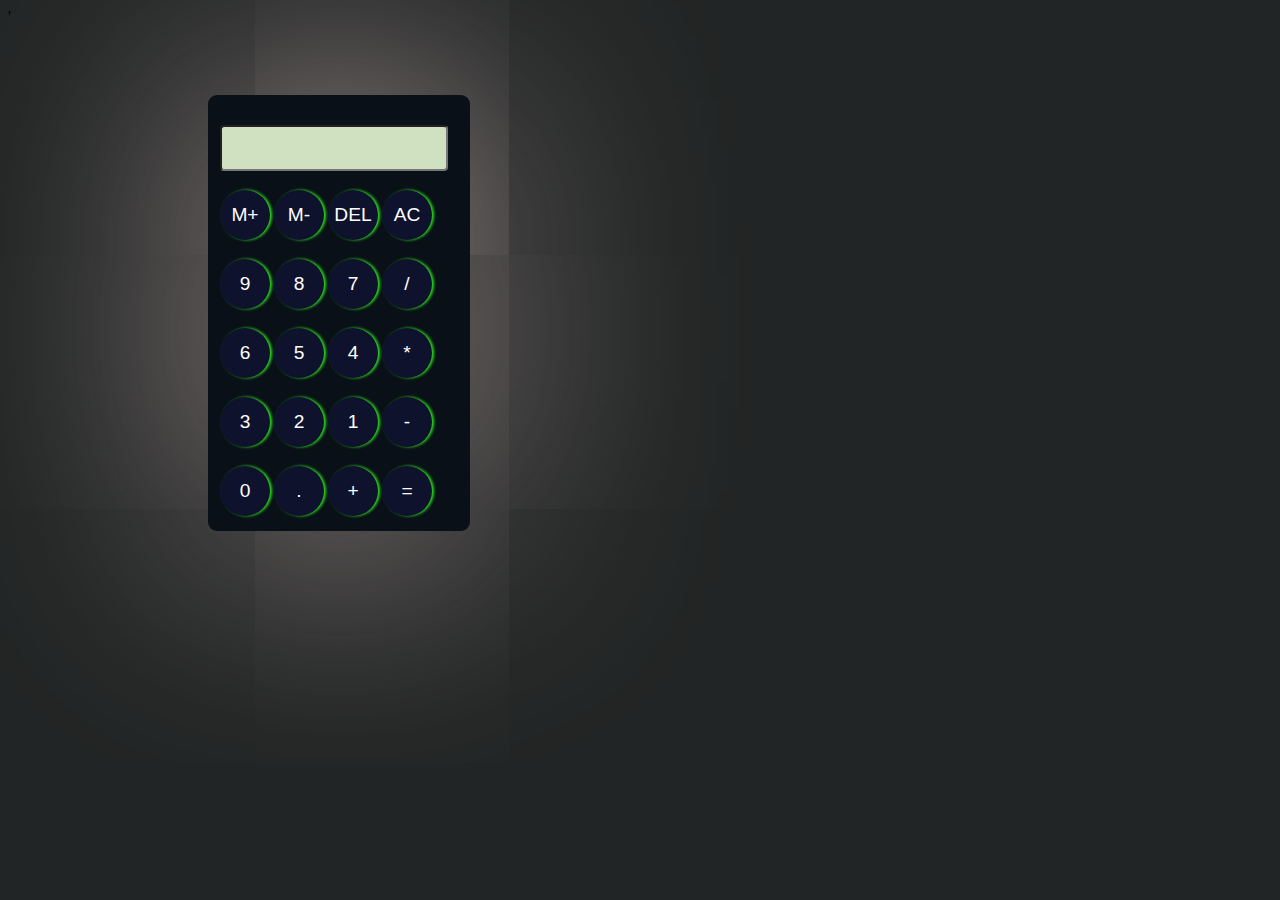
<file: calculator/index.html>
<!DOCTYPE html>
<html lang="en">

<head>
    <meta charset="UTF-8">
    <meta name="viewport" content="width=device-width, initial-scale=1.0">'
    <link rel="stylesheet" href="style.css">
    <title>Calculator</title>
</head>

<body>
    <div class="container">
        <div class="input">
            <input type="text" id="input">
        </div>
        <div class="row">
            <button class="button">M+</button>
            <button class="button">M-</button>
            <button class="button">DEL</button>
            <button class="button">AC</button>
        </div>
        <div class="row">
            <button class="button">9</button>
            <button class="button">8</button>
            <button class="button">7</button>
            <button class="button">/</button>
        </div>
        <div class="row">
            <button class="button">6</button>
            <button class="button">5</button>
            <button class="button">4</button>
            <button class="button">*</button>
        </div>
        <div class="row">
            <button class="button">3</button>
            <button class="button">2</button>
            <button class="button">1</button>
            <button class="button">-</button>
        </div>
        <div class="row">
            <button class="button">0</button>
            <button class="button">.</button>
            <button class="button">+</button>
            <button class="button">=</button>

        </div>

    </div>
    <script src="index.js"></script>
</body>

</html>
</file>
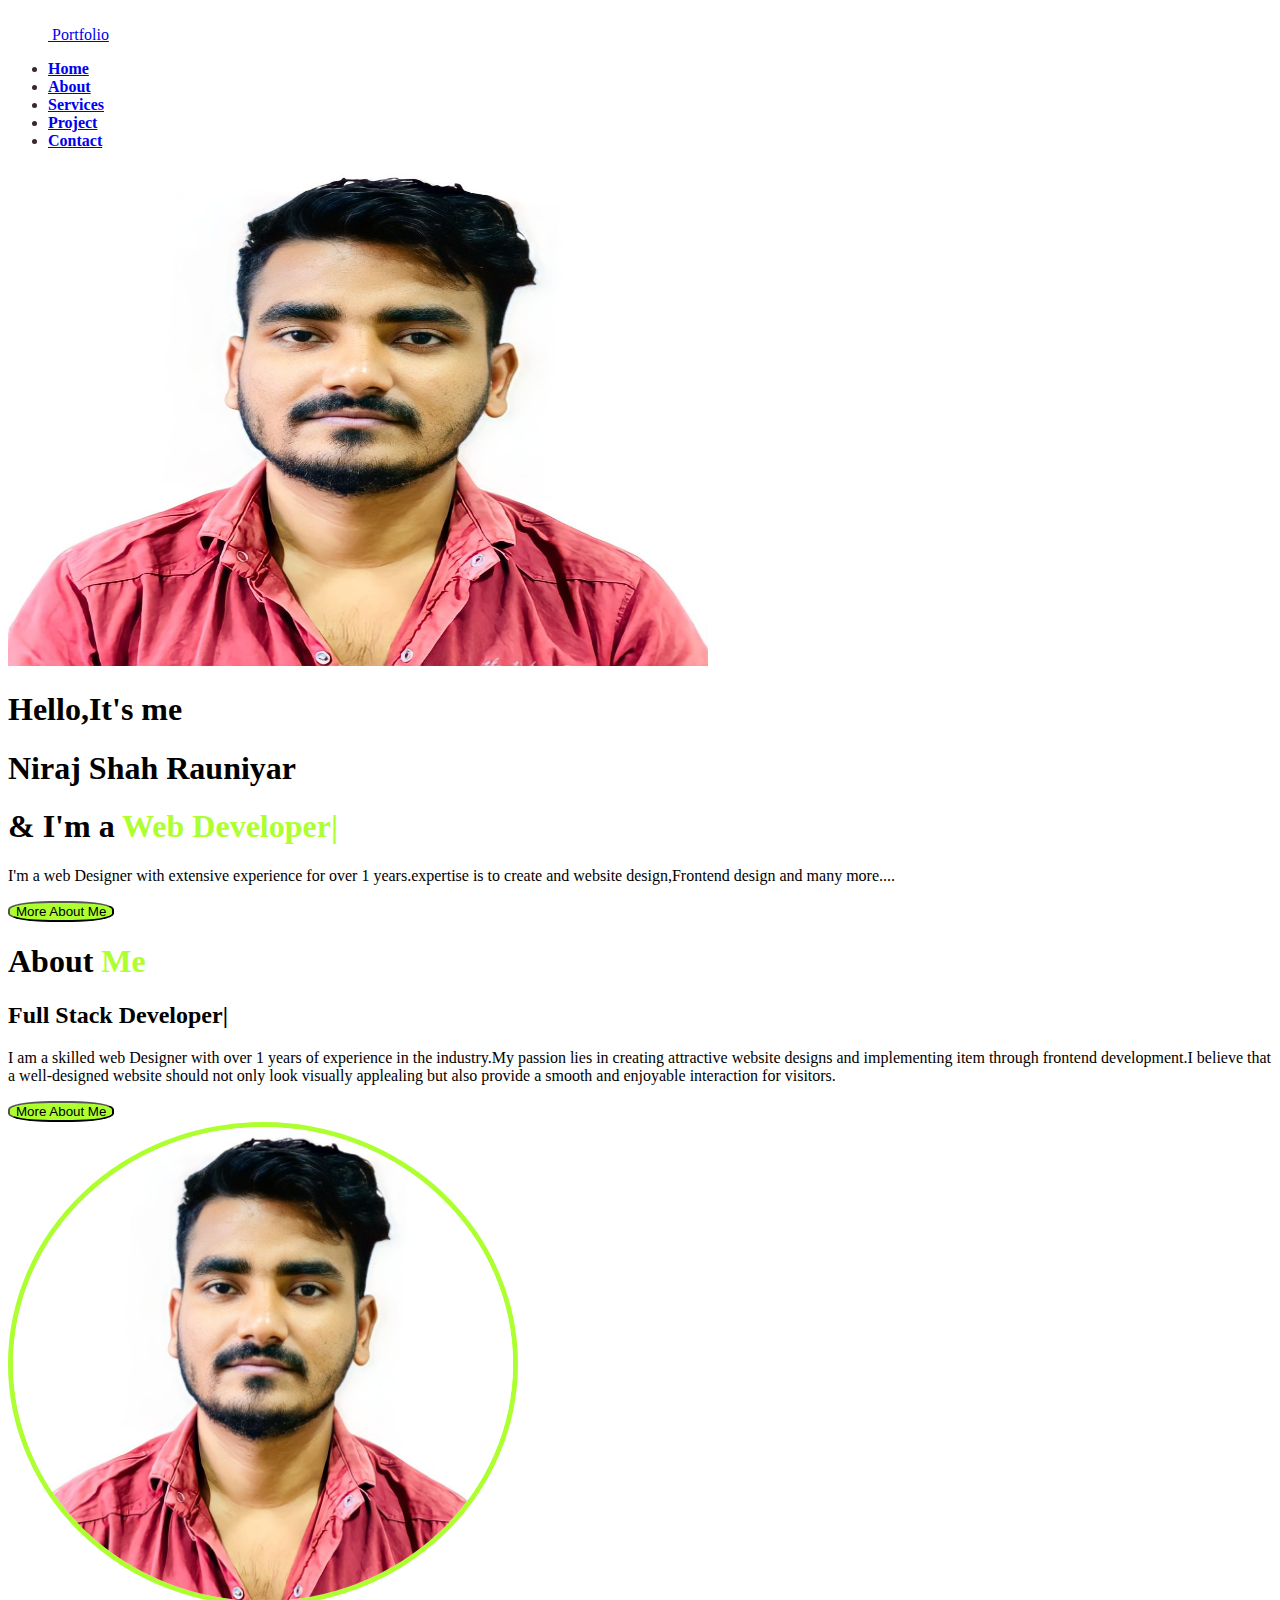
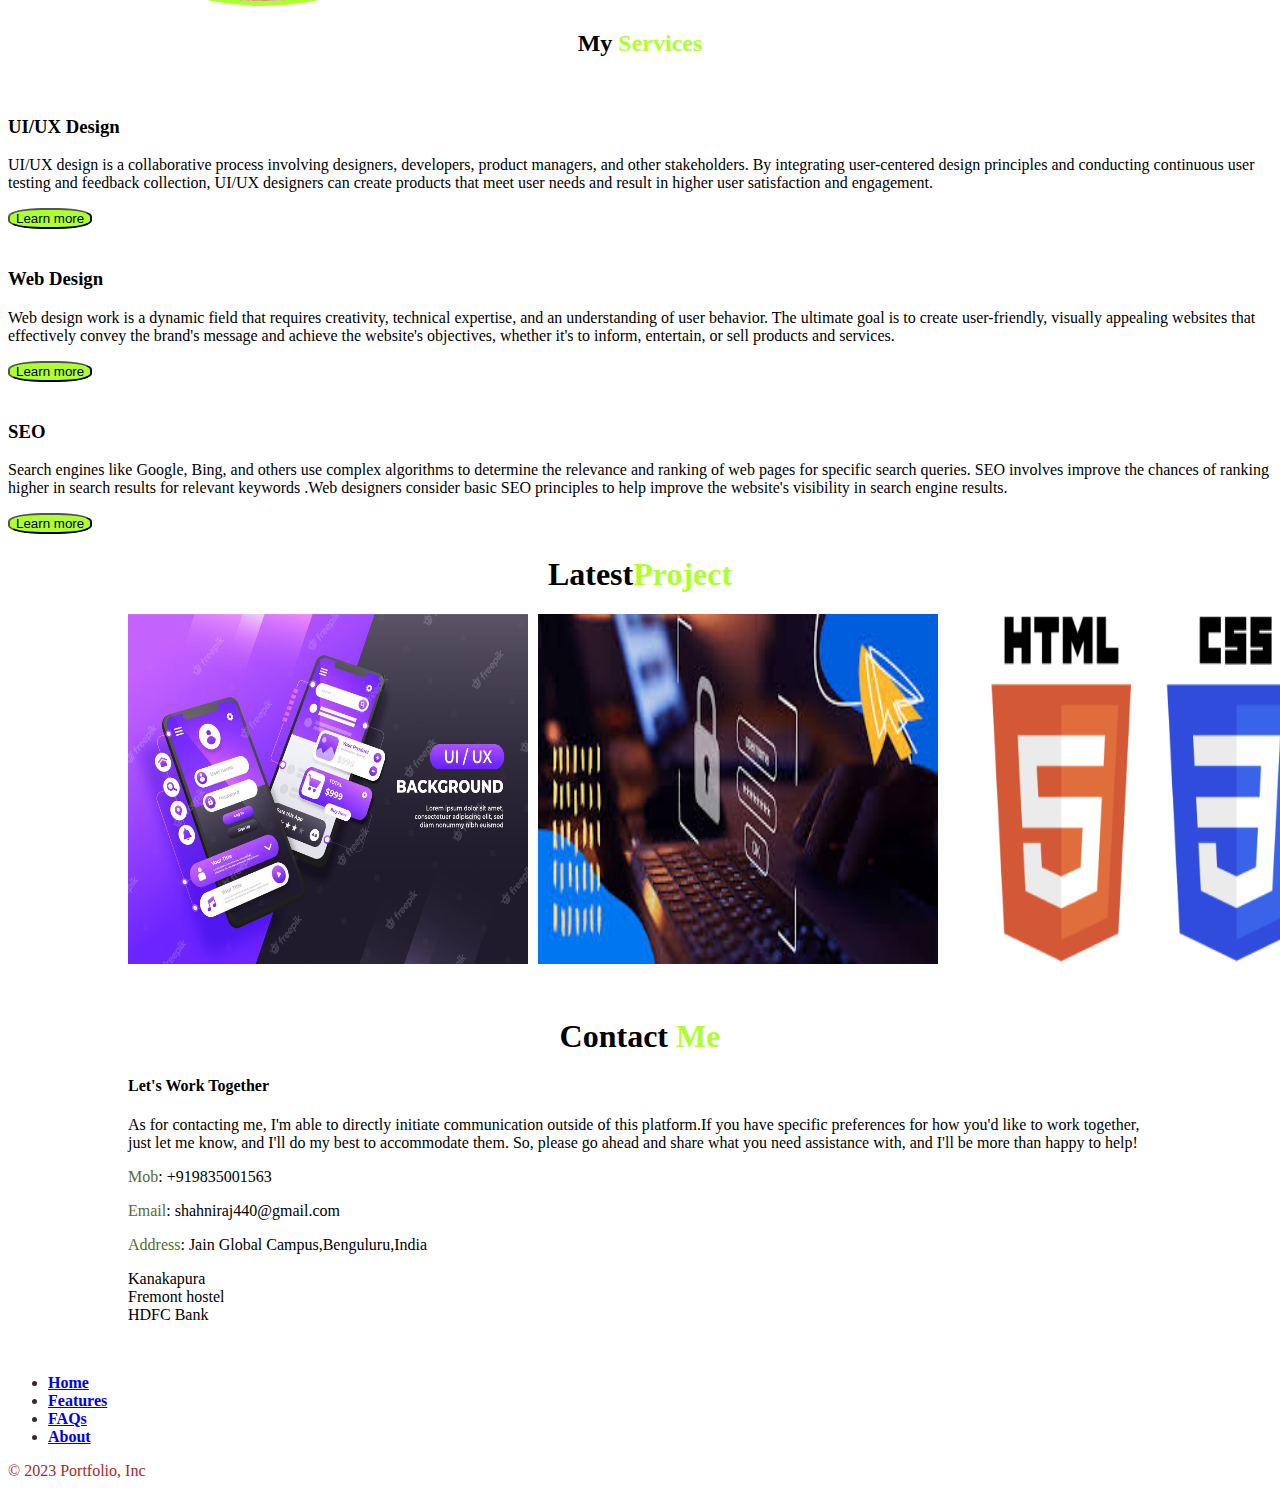
<file: Portfolio/index.html>
<!DOCTYPE html>
<html lang="en">
<head>
    <meta charset="UTF-8">
    <meta http-equiv="X-UA-Compatible" content="IE=edge">
    <meta name="viewport" content="width=device-width, initial-scale=1.0">
    <title>Portfolio</title>
    <link href="https://cdn.jsdelivr.net/npm/bootstrap@5.3.1/dist/css/bootstrap.min.css" rel="stylesheet" integrity="sha384-4bw+/aepP/YC94hEpVNVgiZdgIC5+VKNBQNGCHeKRQN+PtmoHDEXuppvnDJzQIu9" crossorigin="anonymous">
    <link rel="stylesheet" href="portfolio.css">
    <link rel="icon"href="favicon.jpeg"type="image/jpeg">
</head>
<body>
    <section>
        <div class="container">
            <header class="d-flex flex-wrap justify-content-center align-items-center mt-2 border-bottom">
              <a href="/" class="d-flex align-items-center mb-3 me-md-auto link-body-emphasis text-decoration-none">
                <svg class="bi" width="40" height="32"><use xlink:href="#bootstrap"></use></svg>
                <span class="port fs-1">Portfolio</span>
              </a>
        
              <ul class="nav nav-pills">
                <li class="nav-item "><a href="#" class="nav-link link-body-emphasis">Home</a></li>
                <li class="nav-item"><a href="#" class="nav-link link-body-emphasis">About</a></li>
                <li class="nav-item"><a href="#" class="nav-link link-body-emphasis">Services</a></li>
                <li class="nav-item"><a href="#" class="nav-link link-body-emphasis">Project</a></li>
                <li class="nav-item"><a href="#" class="nav-link link-body-emphasis">Contact</a></li>
              </ul>
            </header>
          </div>
    </section>
    <section>
        <div class="container col-xxl-8 px-4 py-5">
            <div class="c4 row flex-lg-row-reverse align-items-center g-5 style="margin-left:=""0px;>
              <div class="col-10 col-sm-8 col-lg-6">
                <img src="nirajp.jpeg" class="d-block mx-lg-auto img-fluid" alt="Bootstrap Themes" loading="lazy" width="700" height="500">
              </div>
              <div class="col-lg-6">
                <h1 class="display-5 fw-bold text-body-emphasis lh-1 mb-3">Hello,It's me</h1>
                <h1 class="display-5 fw-bold text-body-emphasis lh-1 mb-3">Niraj Shah Rauniyar</h1>
                <h1 class="display-5 fw-bold text-body-emphasis lh-1 mb-3">& I'm a <span class="color">Web Developer|</span></h1>
                <p class="lead">I'm a web Designer with extensive experience for over 1 years.expertise is to create and website design,Frontend design and many more....</p>
                <div class="d-grid gap-2 d-md-flex justify-content-md-start">
                  <button type="button" class="btn btn-primary btn-lg px-4 me-md-2">More About Me</button>
                </div>
              </div>
            </div>
          </div>
    </section>
    <section>
        <div class="container col-xxl-8 px-4 py-5">
            <div class="row flex-lg-row-reverse align-items-center g-5 py-5">
               <div class="col-lg-6">
                <h1 class="Ab display-5 fw-bold text-body-emphasis lh-1 mb-3">About <span class="color">Me</span></h1>
                <h2 class="lead fw-bold fs-4">Full Stack Developer|</h2>
                <p class="lead">I am a skilled web Designer with over 1 years of experience in the industry.My passion lies in creating attractive website designs and implementing item through frontend development.I believe that a well-designed website should not only look visually applealing but also provide a smooth and enjoyable interaction for visitors.</p>
                <div class="d-grid gap-2 d-md-flex justify-content-md-start">
                  <button type="button" class="btn btn-primary btn-lg px-4 me-md-2">More About Me</button>

                </div>
               </div>
              <div class="rd col-10 col-sm-8 col-lg-6">
                <img src="nirajp.jpeg"class="d-block mx-lg-auto img-fluid" alt="Bootstrap Themes" loading="lazy" width="500">
              </div>
            </div>
        </div>
    </section>
    <section>
        <div class="container px-4 py-3" id="featured-3">
            <h2 class="service">My <span class="color">Services</span></h2>
            <div class="row g-4 py-5 row-cols-1 row-cols-lg-3">
              <div class="feature col">
                <div class="feature-icon d-inline-flex align-items-center justify-content-center text-bg-primary bg-gradient fs-2 mb-3">
                  <svg class="bi" width="1em" height="1em"><use xlink:href="#collection"></use></svg>
                </div>
                <h3 class="fs-2 text-body-emphasis">UI/UX Design</h3>
                <p>UI/UX design is a collaborative process involving designers, developers, product managers, and other stakeholders. By integrating user-centered design principles and conducting continuous user testing and feedback collection, UI/UX designers can create products that meet user needs and result in higher user satisfaction and engagement.</p>
                <button type="button" class="btn btn-primary btn-lg px-4 me-md-2">Learn more</button>
              </div>
              <div class="feature col">
                <div class="feature-icon d-inline-flex align-items-center justify-content-center text-bg-primary bg-gradient fs-2 mb-3">
                  <svg class="bi" width="1em" height="1em"><use xlink:href="#people-circle"></use></svg>
                </div>
                <h3 class="fs-2 text-body-emphasis">Web Design</h3>
                <p>Web design work is a dynamic field that requires creativity, technical expertise, and an understanding of user behavior. The ultimate goal is to create user-friendly, visually appealing websites that effectively convey the brand's message and achieve the website's objectives, whether it's to inform, entertain, or sell products and services.</p>
                <button type="button" class="btn btn-primary btn-lg px-4 me-md-2">Learn more</button>
              </div>
              <div class="feature col">
                <div class="feature-icon d-inline-flex align-items-center justify-content-center text-bg-primary bg-gradient fs-2 mb-3">
                  <svg class="bi" width="1em" height="1em"><use xlink:href="#toggles2"></use></svg>
                </div>
                <h3 class="fs-2 text-body-emphasis">SEO</h3>
                <p>Search engines like Google, Bing, and others use complex algorithms to determine the relevance and ranking of web pages for specific search queries. SEO involves improve the chances of ranking higher in search results for relevant keywords .Web designers consider basic SEO principles to help improve the website's visibility in search engine results.</p>
                <button type="button" class="btn btn-primary btn-lg px-4 me-md-2">Learn more</button>
                </div>
            </div>
          </div>
    </section>
    <section>
    <div>
        <h1 class="service mb-5 ">Latest<span class="color">Project</span></h1>
        <div class="project">
           <div class="ui">
             <img class="mb-3"src="./UI.jpeg"alt="UI/UX" height="350px"width="400px">
           </div>
           <div class="website">
            <img class="mb-3" src="./website.jpeg"alt="website" height="350px"width="400px">
           </div>
           <div class="engine">
            <img src="./htmlcss.webp"alt="CSS" height="350px"width="400px">
           </div>
        </div>
    </div>
    </section>
    <section>
           <div>
               <h1 class="service mb-5">Contact <span class="color">Me</span></h1>
               <div class="project1">
                  <h4 class="fw-bold">Let's Work Together</h4>
                  <p class="justify-content-center">As for contacting me, I'm able to directly initiate communication outside of this platform.If you have specific preferences for how you'd like to work together, just let me know, and I'll do my best to accommodate them.
                  So, please go ahead and share what you need assistance with, and I'll be more than happy to help!</p>
                  <p><span class="colour">Mob</span>: +919835001563</p>
                  <p><span class="colour">Email</span>: shahniraj440@gmail.com</p>
                  <p><span class="colour">Address</span>: Jain Global Campus,Benguluru,India</p>
                  <p>
                    Kanakapura<br />
                    Fremont hostel<br />
                    HDFC Bank<br />
                  </p>
               </div>
           </div>
    </section>
  <footer>
    <div class="container2">
        <footer class="foot py-3 my-4">
          <ul class="nav justify-content-center border-bottom pb-3 mb-3">
            <li class="nav-item"><a href="#" class="nav-link px-2 text-body-secondary fw-bold">Home</a></li>
            <li class="nav-item"><a href="#" class="nav-link px-2 text-body-secondary fw-bold">Features</a></li>
            <li class="nav-item"><a href="#" class="nav-link px-2 text-body-secondary fw-bold">FAQs</a></li>
            <li class="nav-item"><a href="#" class="nav-link px-2 text-body-secondary fw-bold">About</a></li>
          </ul>
          <p class="text-center text-body-secondary">© 2023 Portfolio, Inc</p>
        </footer>
      </div>
  </footer>
</body>
</html>
</file>
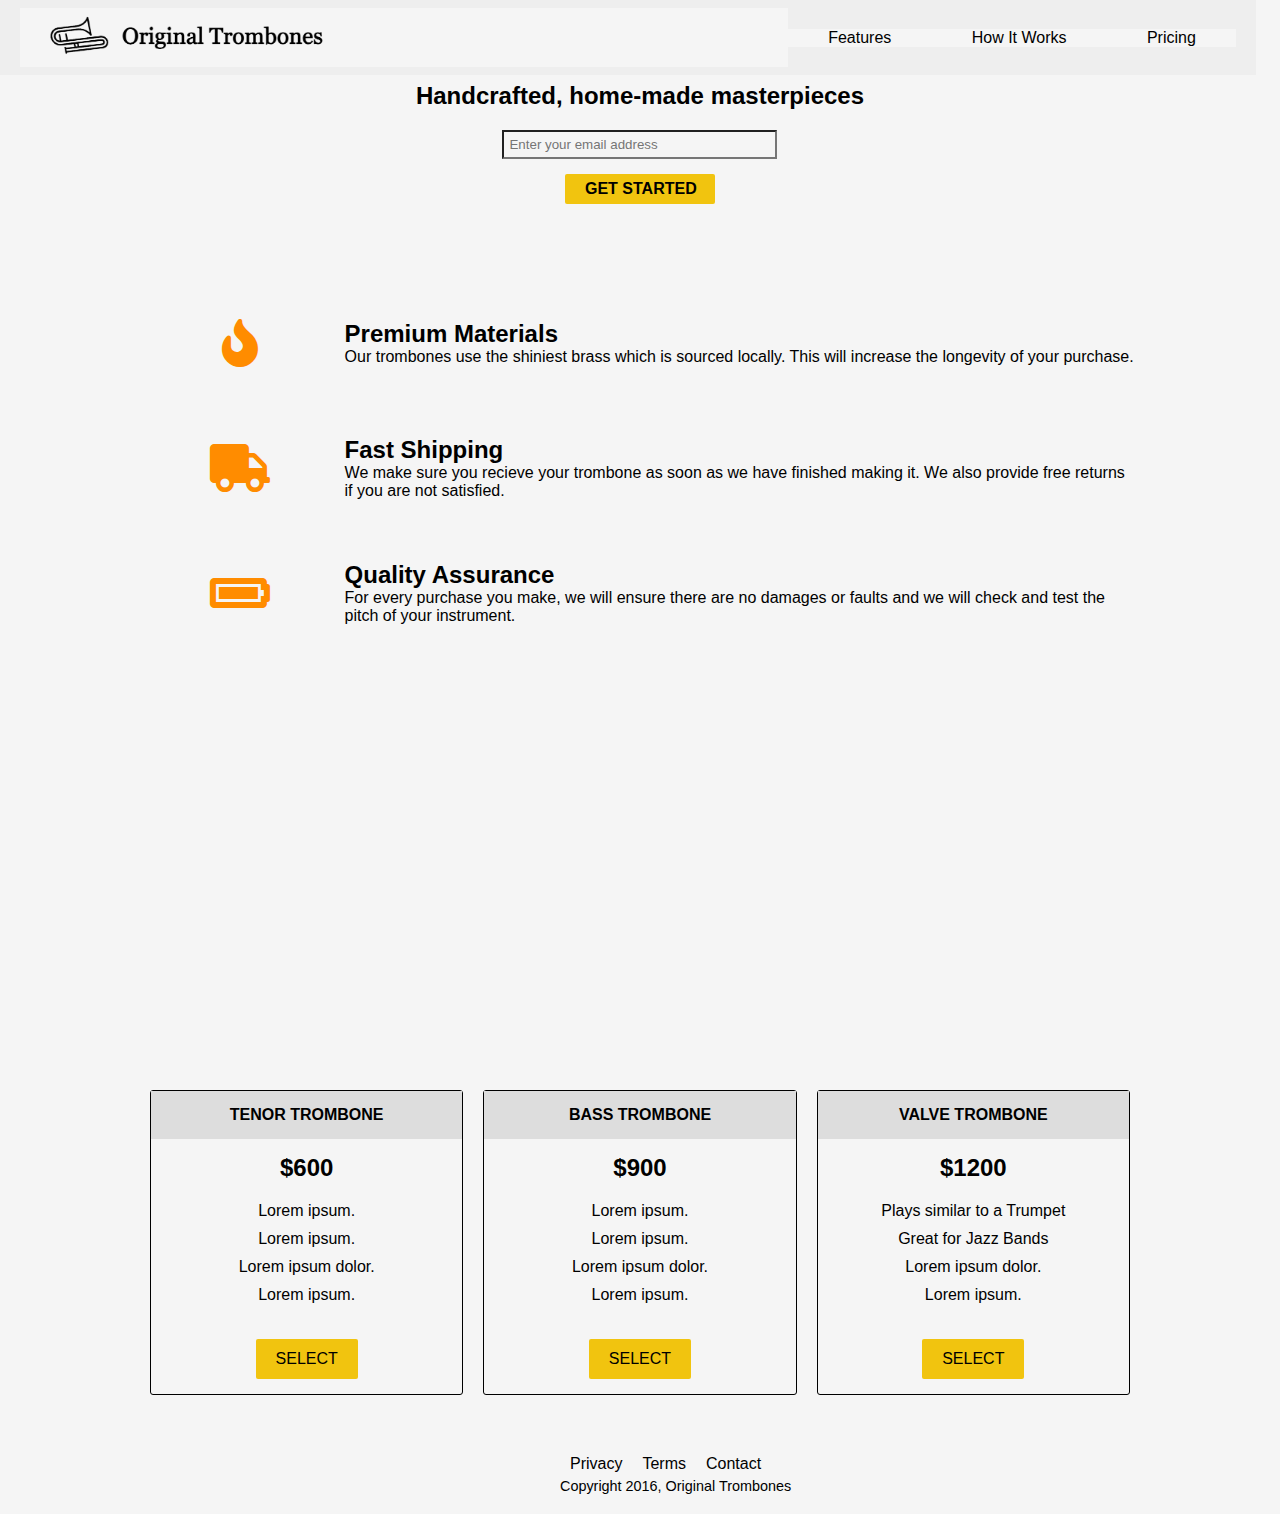
<file: product landingpage/index.html>
<!DOCTYPE html>
<html>
  <head>
    <link rel="stylesheet" href="style.css" />
    <link
      rel="stylesheet"
      href="https://use.fontawesome.com/releases/v5.8.1/css/all.css"
    />
  </head>
  <body>
    <div id="page-wrapper">
      <header id="header">
        <div class="logo">
          <img
            id="header-img"src="product-landing-page-logo.png"alt="original trombones logo"/>
        </div>

        <nav id="nav-bar">
          <ul>
            <li><a class="nav-link" href="#features">Features</a></li>
            <li><a class="nav-link" href="#how-it-works">How It Works</a></li>
            <li><a class="nav-link" href="#pricing">Pricing</a></li>
          </ul>
        </nav>
      </header>

      <div class="container"></div>

      <section id="hero">
        <h2>Handcrafted, home-made masterpieces</h2>
        <form id="form">
          <input
            name="email"id="email"type="email"placeholder="Enter your email address" required />
          <input id="submit" type="submit" value="Get Started" class="btn" />
        </form>
      </section>

      <div class="container">
        <section id="features">
          <div class="grid">
            <div class="icon"><i class="fa fa-3x fa-fire"></i></div>
            <div class="desc">
              <h2>Premium Materials</h2>
              <p>
                Our trombones use the shiniest brass which is sourced locally.
                This will increase the longevity of your purchase.
              </p>
            </div>
          </div>
          <div class="grid">
            <div class="icon"><i class="fa fa-3x fa-truck"></i></div>
            <div class="desc">
              <h2>Fast Shipping</h2>
              <p>
                We make sure you recieve your trombone as soon as we have
                finished making it. We also provide free returns if you are not
                satisfied.
              </p>
            </div>
          </div>
          <div class="grid">
            <div class="icon">
              <i class="fa fa-3x fa-battery-full" aria-hidden="true"></i>
            </div>
            <div class="desc">
              <h2>Quality Assurance</h2>
              <p>
                For every purchase you make, we will ensure there are no damages
                or faults and we will check and test the pitch of your
                instrument.
              </p>
            </div>
          </div>
        </section>
        <section id="how-it-works">
          <iframe
            id="video"
            height="315"
            src="https://www.youtube-nocookie.com/embed/y8Yv4pnO7qc?rel=0&amp;controls=0&amp;showinfo=0"
            frameborder="0"
            allowfullscreen
          ></iframe>
        </section>
        <section id="pricing">
          <div class="product" id="tenor">
            <div class="level">Tenor Trombone</div>
            <h2>$600</h2>
            <ol>
              <li>Lorem ipsum.</li>
              <li>Lorem ipsum.</li>
              <li>Lorem ipsum dolor.</li>
              <li>Lorem ipsum.</li>
            </ol>
            <button class="btn">Select</button>
          </div>
          <div class="product" id="bass">
            <div class="level">Bass Trombone</div>
            <h2>$900</h2>
            <ol>
              <li>Lorem ipsum.</li>
              <li>Lorem ipsum.</li>
              <li>Lorem ipsum dolor.</li>
              <li>Lorem ipsum.</li>
            </ol>
            <button class="btn">Select</button>
          </div>
          <div class="product" id="valve">
            <div class="level">Valve Trombone</div>
            <h2>$1200</h2>
            <ol>
              <li>Plays similar to a Trumpet</li>
              <li>Great for Jazz Bands</li>
              <li>Lorem ipsum dolor.</li>
              <li>Lorem ipsum.</li>
            </ol>
            <button class="btn">Select</button>
          </div>
        </section>
        <footer>
          <ul>
            <li><a href="#">Privacy</a></li>
            <li><a href="#">Terms</a></li>
            <li><a href="#">Contact</a></li>
          </ul>
          <span>Copyright 2016, Original Trombones</span>
        </footer>
      </div>
    </div>
  </body>
</html>
</file>
<file: calculator/style.css>
body {
  background-color: rgb(34, 37, 37);
}
.container {
    border-radius: 9px;
  padding-top:30px;
  margin: 69px 200px;
  background-color: rgb(9, 16, 23);
  width: 250px;
  /* height: 400px; */
  padding-bottom: 15px;
  padding-left: 12px;
  box-shadow: 1px 2px 1000px rgb(189, 169, 169);
}

.row {
  margin-top: 19px;
}
button {
  background-color: #0e122c;
  height: 50px;
  width: 50px;
  border-radius: 50%;
  border: none;
  color: white;
  outline: none;
  box-shadow: 2px 0px 3px rgb(47, 226, 30);
  font-size: larger;
}
input{
    width: 220px;
    height: 40px;
    background-color: #cfe1c0;
    border-radius: 4px;
    outline: none;
    font-size: large;

}
</file>
<file: Portfolio/portfolio.css>
.c4 {
  margin-left: 0px;
}
.nav-item {
    
    font-weight: bold;
    color: rgb(58, 40, 40);
    cursor: pointer;    
}
.nav-item:hover {
        background-color: yellowgreen;
}
span.color {
    color: greenyellow;
}
button.btn {
    background-color: greenyellow;
    border-radius: 40%;
}
.rd > img {
    border-radius: 50%;
    border: 5px solid greenyellow;
}
div > .service {
    justify-content: center;
    text-align: center;
    font-weight: bold;
}
.project {
    display: flex;
    gap: 10px;
    margin-left: 120px;
    margin-bottom: 50px;
  }
.project1 {
    margin-left: 120px;
    margin-bottom: 50px;
    margin-right: 120px;

  }
span.colour {
    color: darkolivegreen;
}
.foot p {
    color: brown;
}
@media (max-width: 700px){
    .project {
        display: block;
        margin-left: 0px;
        justify-content: left;
        
    }
    h1.Ab {
        justify-content: center;
        text-align: center;
    }
    li.nav {
        padding-left: 0px;
        padding-right: 0px;
    }
    
}
</file>
<file: product landingpage/style.css>
/* @import 'https://fonts.googleapis.com/css?family=Lato:400,700'; */

* {
  margin: 0;
  padding: 0;
  box-sizing: border-box;
  background-color: whitesmoke;
}

body {
  font-family: 'Lato', sans-serif;
}

#page-wrapper {
  position: relative;
}

li {
  list-style: none;
}

a {
  color: #000;
  text-decoration: none;
}

.container {
  max-width: 1000px;
  width: 100%;
  margin: 0 auto;
}

.btn {
  padding: 0 20px;
  height: 40px;
  font-size: 1em;
  font-weight: 900;
  text-transform: uppercase;
  border: 3px black solid;
  border-radius: 2px;
  background: transparent;
  cursor: pointer;
}

.grid {
  display: flex;
}

header {
  position: fixed;
  top: 0;
  min-height: 75px;
  padding: 0px 20px;
  display: flex;
  justify-content: space-around;
  align-items: center;
  background-color: #eee;
}

@media (max-width: 600px) {
  header {
    flex-wrap: wrap;
  }
}

.logo {
  width: 60vw;
}

@media (max-width: 650px) {
  .logo {
    margin-top: 15px;
    width: 100%;
    position: relative;
  }
}

.logo > img {
  width: 100%;
  height: 100%;
  max-width: 300px;
  display: flex;
  justify-content: center;
  align-items: center;
  text-align: center;
  margin-left: 20px;
}

@media (max-width: 650px) {
  .logo > img {
    margin: 0 auto;
  }
}

nav {
  font-weight: 400;
}

@media (max-width: 650px) {
  nav {
    margin-top: 10px;
    width: 100%;
    display: flex;
    flex-direction: column;
    align-items: center;
    text-align: center;
    padding: 0 50px;
  }
  nav li {
    padding-bottom: 5px;
  }
}

nav > ul {
  width: 35vw;
  display: flex;
  flex-direction: row;
  justify-content: space-around;
}

@media (max-width: 650px) {
  nav > ul {
    flex-direction: column;
  }
}

#hero {
  display: flex;
  flex-direction: column;
  align-items: center;
  justify-content: center;
  text-align: center;
  height: 200px;
  margin-top: 50px;
}

#hero > h2 {
  margin-bottom: 20px;
  word-wrap: break-word;
}

#hero input[type='email'] {
  max-width: 275px;
  width: 100%;
  padding: 5px;
}

#hero input[type='submit'] {
  max-width: 150px;
  width: 100%;
  height: 30px;
  margin: 15px 0;
  border: 0;
  background-color: #f1c40f;
}

#hero input[type='submit']:hover {
  background-color: orange;
  transition: background-color 1s;
}

@media (max-width: 650px) {
  #hero {
    margin-top: 120px;
  }
}

#features {
  margin-top: 30px;
}

#features .icon {
  display: flex;
  align-items: center;
  justify-content: center;
  height: 125px;
  width: 20vw;
  color: darkorange;
}

@media (max-width: 550px) {
  #features .icon {
    display: none;
  }
}

#features .desc {
  display: flex;
  flex-direction: column;
  justify-content: center;
  height: 125px;
  width: 80vw;
  padding: 5px;
}

@media (max-width: 550px) {
  #features .desc {
    width: 100%;
    text-align: center;
    padding: 0;
    height: 150px;
  }
}

@media (max-width: 650px) {
  #features {
    margin-top: 0;
  }
}

#how-it-works {
  margin-top: 50px;
  display: flex;
  justify-content: center;
}

#how-it-works > iframe {
  max-width: 560px;
  width: 100%;
}

#pricing {
  margin-top: 60px;
  display: flex;
  flex-direction: row;
  justify-content: center;
}

.product {
  display: flex;
  flex-direction: column;
  align-items: center;
  text-align: center;
  width: calc(100% / 3);
  margin: 10px;
  border: 1px solid #000;
  border-radius: 3px;
}

.product > .level {
  background-color: #ddd;
  color: black;
  padding: 15px 0;
  width: 100%;
  text-transform: uppercase;
  font-weight: 700;
}

.product > h2 {
  margin-top: 15px;
}

.product > ol {
  margin: 15px 0;
}

.product > ol > li {
  padding: 5px 0;
}

.product > button {
  border: 0;
  margin: 15px 0;
  background-color: #f1c40f;
  font-weight: 400;
}

.product > button:hover {
  background-color: orange;
  transition: background-color 1s;
}

@media (max-width: 800px) {
  #pricing {
    flex-direction: column;
  }
  .product {
    max-width: 300px;
    width: 100%;
    margin: 0 auto;
    margin-bottom: 10px;
  }
}

footer {
  /* margin-top: 30px;
  margin-left: 400px; */
  margin: 30px auto auto 400px;
  padding: 20px;
  text-align: center;
  justify-content: space-around;

}

footer > ul {
  display: flex;
}

footer > ul > li {
  padding: 0 10px;
}

footer > span {
  margin-top: 5px;
  display: flex;
  font-size: 0.9em;
  color:;
}
</file>
